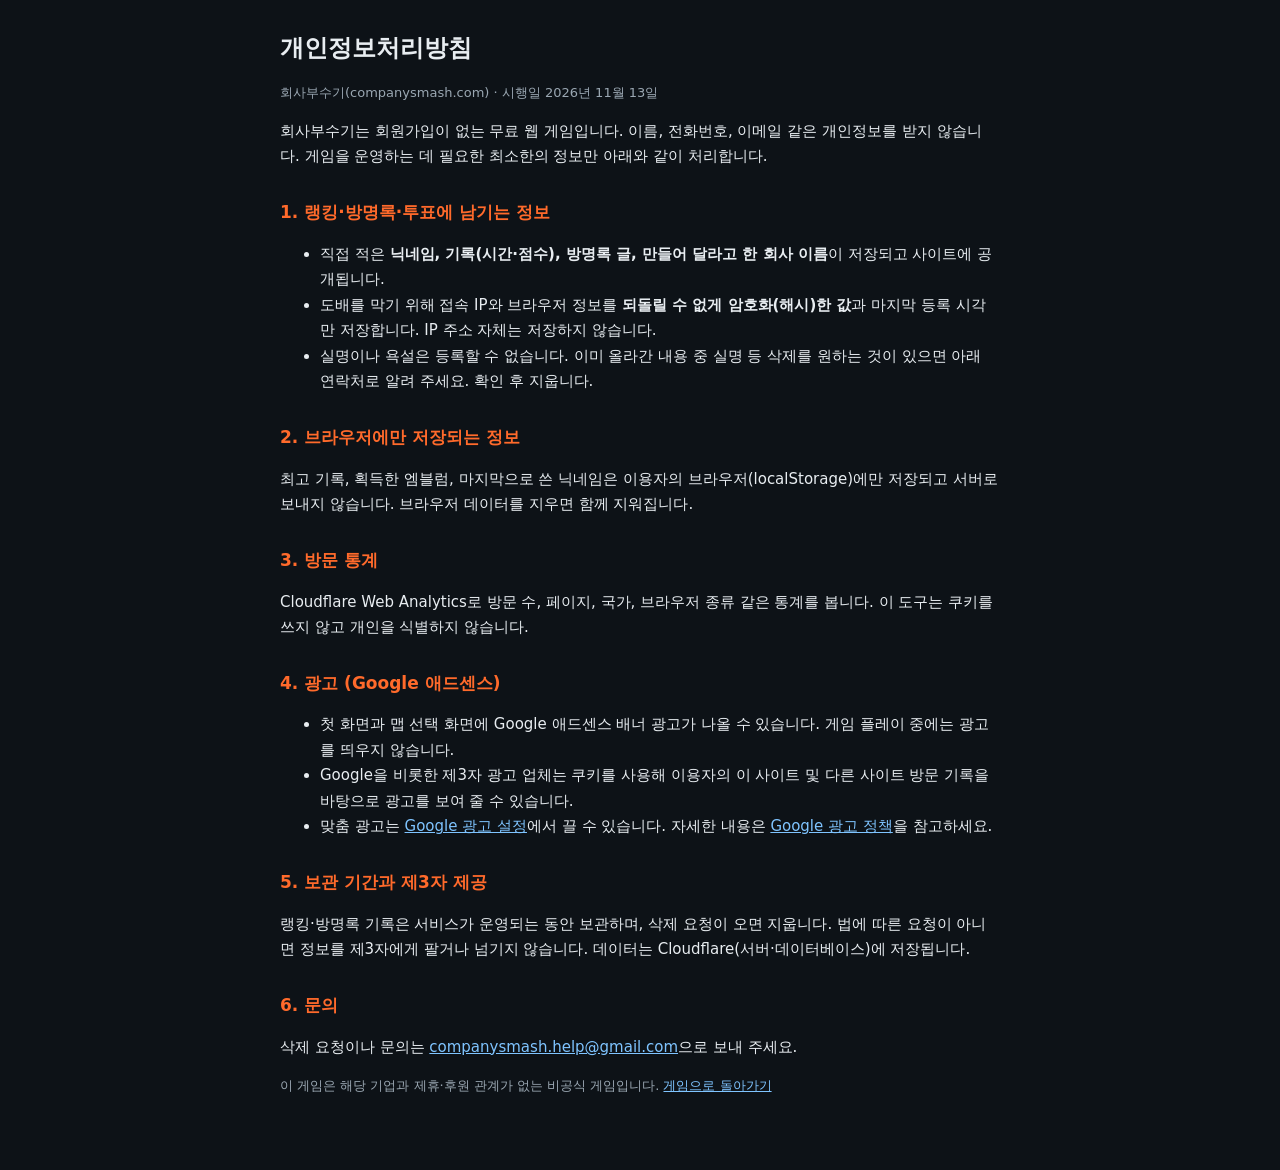
<file: privacy.html>
<!doctype html>
<html lang="ko">
<head>
<meta charset="utf-8">
<meta name="viewport" content="width=device-width, initial-scale=1">
<title>개인정보처리방침 | 회사부수기</title>
<meta name="description" content="회사부수기(companysmash.com) 개인정보처리방침">
<link rel="canonical" href="https://companysmash.com/privacy.html">
<style>
:root{--bg:#0d1217;--fg:#e8edf1;--mut:#9aa7b2;--acc:#ff6a2b}
body{margin:0;background:var(--bg);color:var(--fg);font:15px/1.7 system-ui,-apple-system,"Apple SD Gothic Neo","Malgun Gothic",sans-serif}
main{max-width:720px;margin:0 auto;padding:28px 16px 60px}
h1{font-size:24px;margin:0 0 4px}
h2{font-size:17px;margin:28px 0 6px;color:var(--acc)}
p,li{color:var(--fg)} .mut{color:var(--mut);font-size:13px}
a{color:#7fc4ff}
</style>
</head>
<body>
<main>
<h1>개인정보처리방침</h1>
<p class="mut">회사부수기(companysmash.com) · 시행일 2026년 11월 13일</p>

<p>회사부수기는 회원가입이 없는 무료 웹 게임입니다. 이름, 전화번호, 이메일 같은 개인정보를 받지 않습니다. 게임을 운영하는 데 필요한 최소한의 정보만 아래와 같이 처리합니다.</p>

<h2>1. 랭킹·방명록·투표에 남기는 정보</h2>
<ul>
<li>직접 적은 <b>닉네임, 기록(시간·점수), 방명록 글, 만들어 달라고 한 회사 이름</b>이 저장되고 사이트에 공개됩니다.</li>
<li>도배를 막기 위해 접속 IP와 브라우저 정보를 <b>되돌릴 수 없게 암호화(해시)한 값</b>과 마지막 등록 시각만 저장합니다. IP 주소 자체는 저장하지 않습니다.</li>
<li>실명이나 욕설은 등록할 수 없습니다. 이미 올라간 내용 중 실명 등 삭제를 원하는 것이 있으면 아래 연락처로 알려 주세요. 확인 후 지웁니다.</li>
</ul>

<h2>2. 브라우저에만 저장되는 정보</h2>
<p>최고 기록, 획득한 엠블럼, 마지막으로 쓴 닉네임은 이용자의 브라우저(localStorage)에만 저장되고 서버로 보내지 않습니다. 브라우저 데이터를 지우면 함께 지워집니다.</p>

<h2>3. 방문 통계</h2>
<p>Cloudflare Web Analytics로 방문 수, 페이지, 국가, 브라우저 종류 같은 통계를 봅니다. 이 도구는 쿠키를 쓰지 않고 개인을 식별하지 않습니다.</p>

<h2>4. 광고 (Google 애드센스)</h2>
<ul>
<li>첫 화면과 맵 선택 화면에 Google 애드센스 배너 광고가 나올 수 있습니다. 게임 플레이 중에는 광고를 띄우지 않습니다.</li>
<li>Google을 비롯한 제3자 광고 업체는 쿠키를 사용해 이용자의 이 사이트 및 다른 사이트 방문 기록을 바탕으로 광고를 보여 줄 수 있습니다.</li>
<li>맞춤 광고는 <a href="https://adssettings.google.com" rel="noopener">Google 광고 설정</a>에서 끌 수 있습니다. 자세한 내용은 <a href="https://policies.google.com/technologies/ads" rel="noopener">Google 광고 정책</a>을 참고하세요.</li>
</ul>

<h2>5. 보관 기간과 제3자 제공</h2>
<p>랭킹·방명록 기록은 서비스가 운영되는 동안 보관하며, 삭제 요청이 오면 지웁니다. 법에 따른 요청이 아니면 정보를 제3자에게 팔거나 넘기지 않습니다. 데이터는 Cloudflare(서버·데이터베이스)에 저장됩니다.</p>

<h2>6. 문의</h2>
<p>삭제 요청이나 문의는 <a href="mailto:companysmash.help@gmail.com">companysmash.help@gmail.com</a>으로 보내 주세요.</p>

<p class="mut">이 게임은 해당 기업과 제휴·후원 관계가 없는 비공식 게임입니다. <a href="/">게임으로 돌아가기</a></p>
</main>
</body>
</html>
</file>
